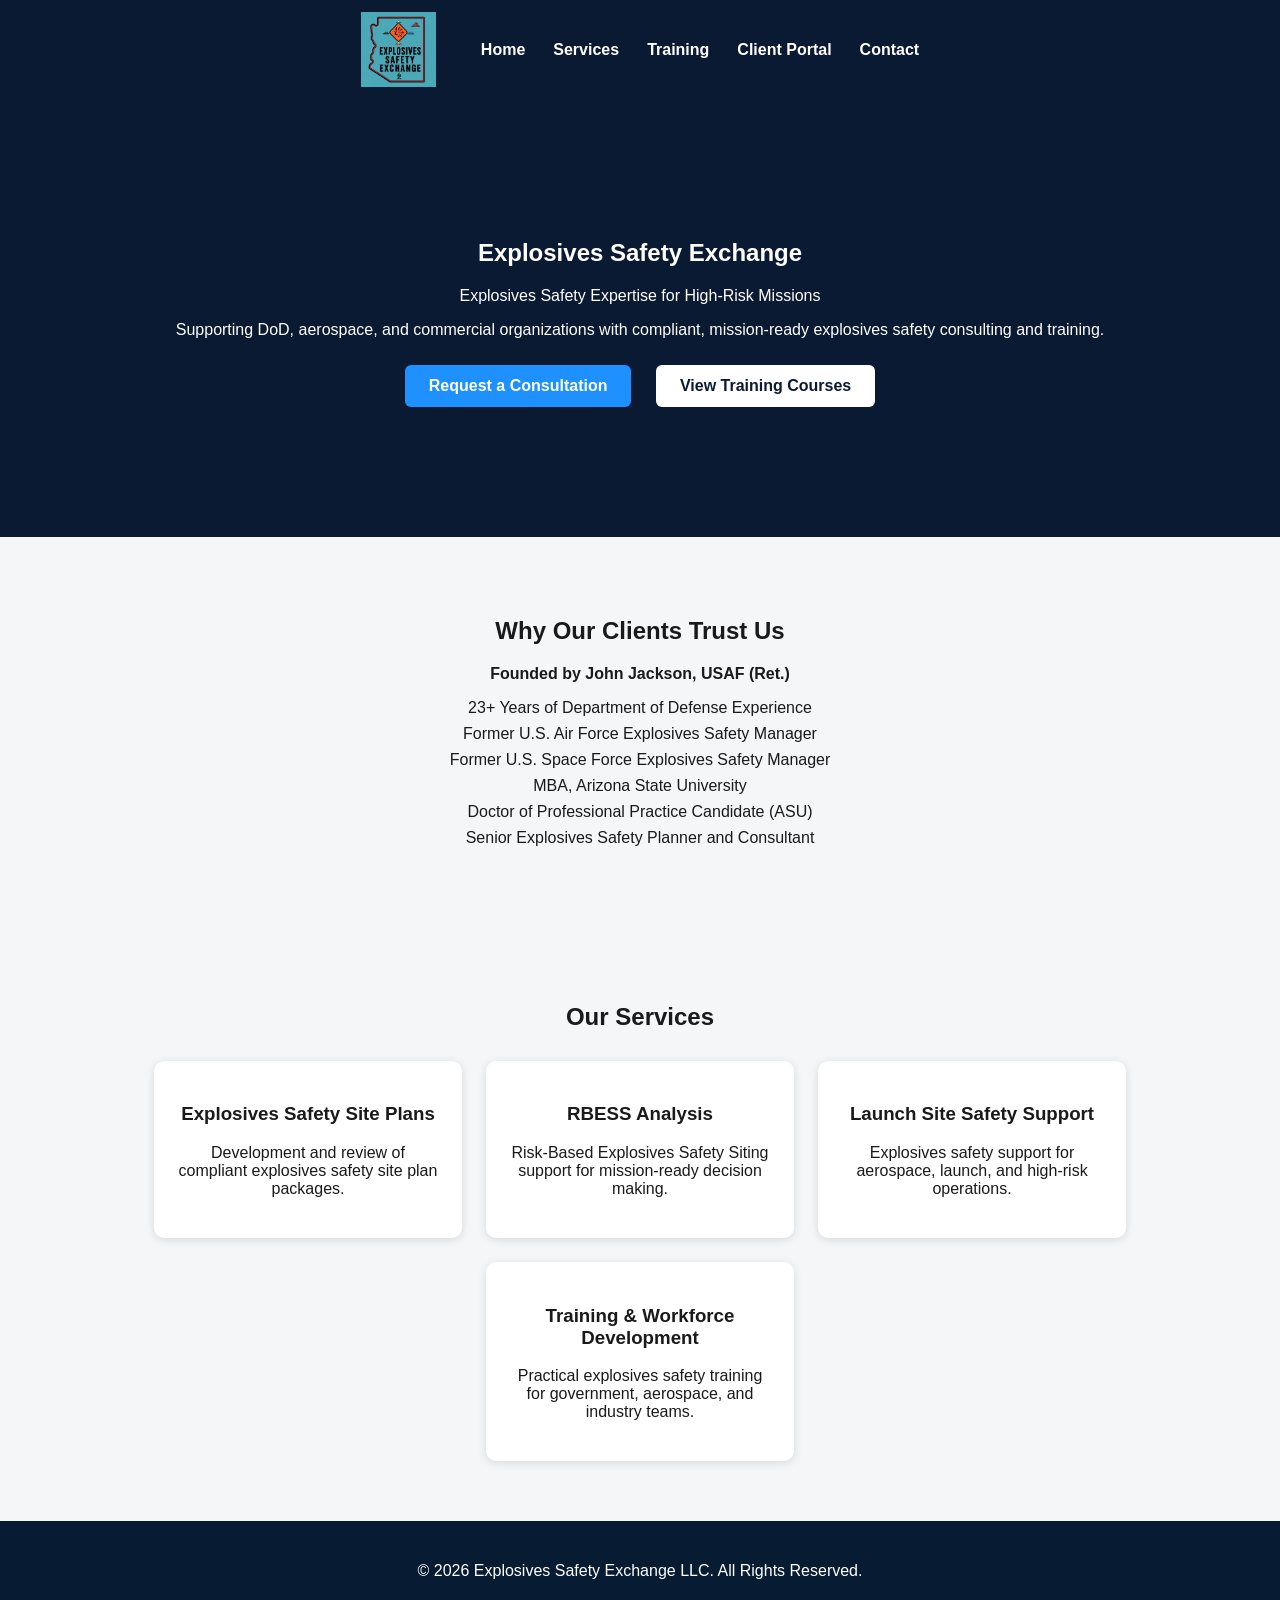
<file: index.html>
<!DOCTYPE html>
<html lang="en">
<head>
    <meta charset="UTF-8">
    <meta name="viewport" content="width=device-width, initial-scale=1.0">
    <title>Explosives Safety Exchange</title>
    <link rel="stylesheet" href="assets/css/style.css">
</head>

<body>

    <header class="top-header">

    <div class="header-logo">
        <img src="assets/images/logo.jpg" alt="Explosives Safety Exchange Logo">
    </div>

    <nav class="navbar">
        <ul>
            <li><a href="index.html" class="active">Home</a></li>
            <li><a href="services.html">Services</a></li>
            <li><a href="training.html">Training</a></li>
            <li><a href="portal.html">Client Portal</a></li>
            <li><a href="contact.html">Contact</a></li>
        </ul>
    </nav>

</header>

    <!-- HERO SECTION -->
    <section class="hero">
        <h1>Explosives Safety Exchange</h1>
        <p>Explosives Safety Expertise for High‑Risk Missions</p>
        <p>Supporting DoD, aerospace, and commercial organizations with compliant, mission‑ready explosives safety consulting and training.</p>

        <div class="hero-buttons">
            <a href="contact.html" class="btn-primary">Request a Consultation</a>
            <a href="training.html" class="btn-secondary">View Training Courses</a>
        </div>
       
</section>

<section class="credentials">
    <h2>Why Our Clients Trust Us</h2>

    <p><strong>Founded by John Jackson, USAF (Ret.)</strong></p>

    <ul>
        <li>23+ Years of Department of Defense Experience</li>
        <li>Former U.S. Air Force Explosives Safety Manager</li>
        <li>Former U.S. Space Force Explosives Safety Manager</li>
        <li>MBA, Arizona State University</li>
        <li>Doctor of Professional Practice Candidate (ASU)</li>
        <li>Senior Explosives Safety Planner and Consultant</li>
    </ul>
</section>
<section class="services-preview">
    <h2>Our Services</h2>

    <div class="service-grid">
        <div class="service-card">
            <h3>Explosives Safety Site Plans</h3>
            <p>Development and review of compliant explosives safety site plan packages.</p>
        </div>

        <div class="service-card">
            <h3>RBESS Analysis</h3>
            <p>Risk-Based Explosives Safety Siting support for mission-ready decision making.</p>
        </div>

        <div class="service-card">
            <h3>Launch Site Safety Support</h3>
            <p>Explosives safety support for aerospace, launch, and high-risk operations.</p>
        </div>

        <div class="service-card">
            <h3>Training & Workforce Development</h3>
            <p>Practical explosives safety training for government, aerospace, and industry teams.</p>
        </div>
    </div>
</section>

<footer>
    <p>© 2026 Explosives Safety Exchange LLC. All Rights Reserved.</p>
</footer>

</body>
</html>
</file>
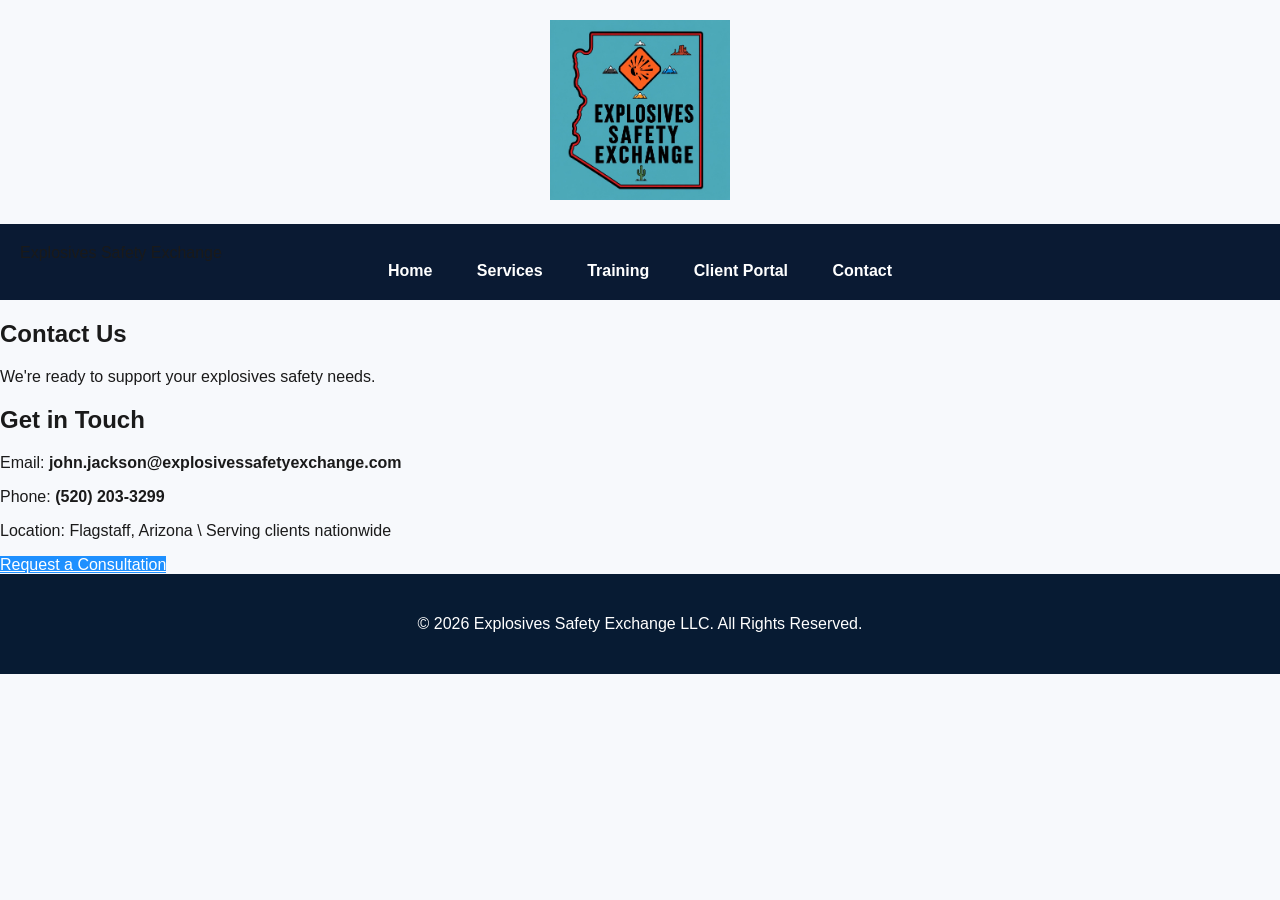
<file: contact.html>
<!DOCTYPE html>
<html lang="en">
<head>
    <meta charset="UTF-8">
    <meta name="viewport" content="width=device-width, initial-scale=1.0">
    <title>Contact | Explosives Safety Exchange</title>
    <link rel="stylesheet" href="assets/css/style.css">
</head>

<body>

<!-- HEADER WITH LOGO -->
    <header style="text-align:center; padding:20px;">
        <img src="assets/images/logo.jpg" alt="Explosives Safety Exchange Logo" style="height:180px;">
    </header>

<header>
    <nav class="navbar">
        <div class="logo">Explosives Safety Exchange</div>
        <ul class="nav-links">
            <li><a href="index.html">Home</a></li>
            <li><a href="services.html">Services</a></li>
            <li><a href="training.html">Training</a></li>
            <li><a href="portal.html">Client Portal</a></li>
            <li><a href="contact.html" class="active">Contact</a></li>
        </ul>
    </nav>
</header>

<section class="page-header">
    <h1>Contact Us</h1>
    <p>We're ready to support your explosives safety needs.</p>
</section>

<section class="contact-section">
    <h2>Get in Touch</h2>
    <p>Email: <strong>john.jackson@explosivessafetyexchange.com</strong></p>
    <p>Phone: <strong>(520) 203-3299</strong></p>
    <p>Location: Flagstaff, Arizona \ Serving clients nationwide</p>

    <a class="btn-primary" href="mailto:you@explosivessafetyexchange.com">Request a Consultation</a>
</section>

<footer>
    <p>© 2026 Explosives Safety Exchange LLC. All Rights Reserved.</p>
</footer>

</body>
</html>
</file>
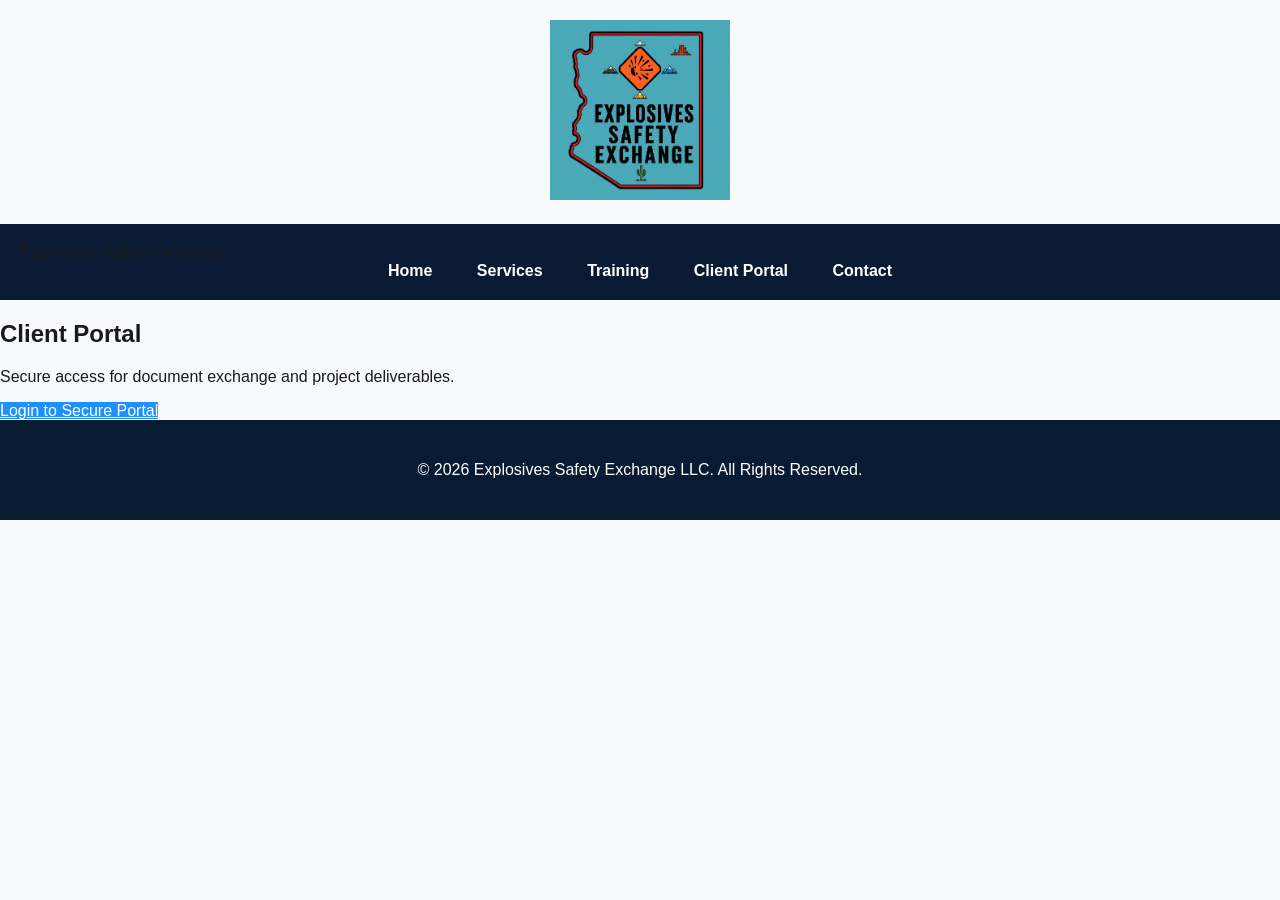
<file: portal.html>
<!DOCTYPE html>
<html lang="en">
<head>
    <meta charset="UTF-8">
    <meta name="viewport" content="width=device-width, initial-scale=1.0">
    <title>Client Portal | Explosives Safety Exchange</title>
    <link rel="stylesheet" href="assets/css/style.css">
</head>

<body>

<!-- HEADER WITH LOGO -->
    <header style="text-align:center; padding:20px;">
        <img src="assets/images/logo.jpg" alt="Explosives Safety Exchange Logo" style="height:180px;">
    </header>

<header>
    <nav class="navbar">
        <div class="logo">Explosives Safety Exchange</div>
        <ul class="nav-links">
            <li><a href="index.html">Home</a></li>
            <li><a href="services.html">Services</a></li>
            <li><a href="training.html">Training</a></li>
            <li><a href="portal.html" class="active">Client Portal</a></li>
            <li><a href="contact.html">Contact</a></li>
        </ul>
    </nav>
</header>

<section class="page-header">
    <h1>Client Portal</h1>
    <p>Secure access for document exchange and project deliverables.</p>
</section>

<section class="portal-section">
    <a class="btn-primary" href="YOUR_SHAREPOINT_PORTAL_LINK_HERE">Login to Secure Portal</a>
</section>

<footer>
    <p>© 2026 Explosives Safety Exchange LLC. All Rights Reserved.</p>
</footer>

</body>
</html>
</file>
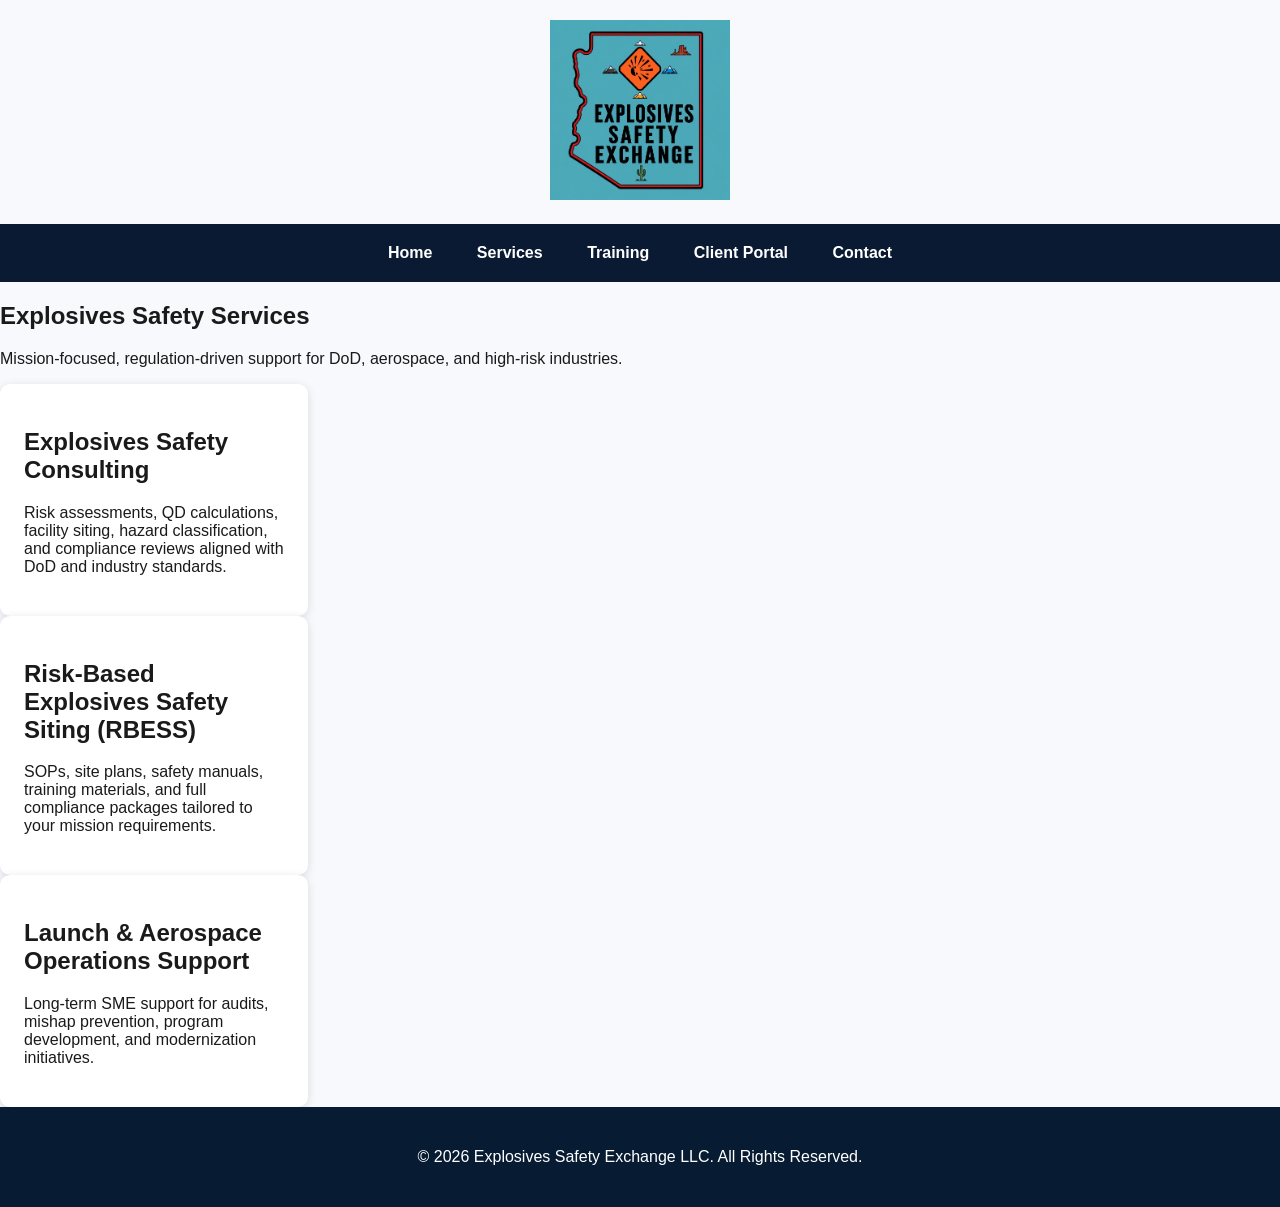
<file: services.html>
<!DOCTYPE html>
<html lang="en">
<head>
    <meta charset="UTF-8">
    <meta name="viewport" content="width=device-width, initial-scale=1.0">
    <title>Services | Explosives Safety Exchange</title>
    <link rel="stylesheet" href="assets/css/style.css">
</head>

<body>

<!-- HEADER WITH LOGO -->
    <header style="text-align:center; padding:20px;">
        <img src="assets/images/logo.jpg" alt="Explosives Safety Exchange Logo" style="height:180px;">
    </header>

<header>
    <nav class="navbar">
        <div class="logo">
            </div>
        <ul class="nav-links">
            <li><a href="index.html">Home</a></li>
            <li><a href="services.html" class="active">Services</a></li>
            <li><a href="training.html">Training</a></li>
            <li><a href="portal.html">Client Portal</a></li>
            <li><a href="contact.html">Contact</a></li>
        </ul>
    </nav>
</header>

<section class="page-header">
    <h1>Explosives Safety Services</h1>
    <p>Mission-focused, regulation-driven support for DoD, aerospace, and high-risk industries.</p>
</section>

<section class="services-section">
    <div class="service-card">
        <h2>Explosives Safety Consulting</h2>
        <p>Risk assessments, QD calculations, facility siting, hazard classification, and compliance reviews aligned with DoD and industry standards.</p>
    </div>

    <div class="service-card">
        <h2>Risk-Based Explosives Safety Siting (RBESS)</h2>
        <p>SOPs, site plans, safety manuals, training materials, and full compliance packages tailored to your mission requirements.</p>
    </div>

    <div class="service-card">
        <h2>Launch & Aerospace Operations Support</h2>
        <p>Long-term SME support for audits, mishap prevention, program development, and modernization initiatives.</p>
    </div>
</section>

<footer>
    <p>© 2026 Explosives Safety Exchange LLC. All Rights Reserved.</p>
</footer>

</body>
</html>
</file>
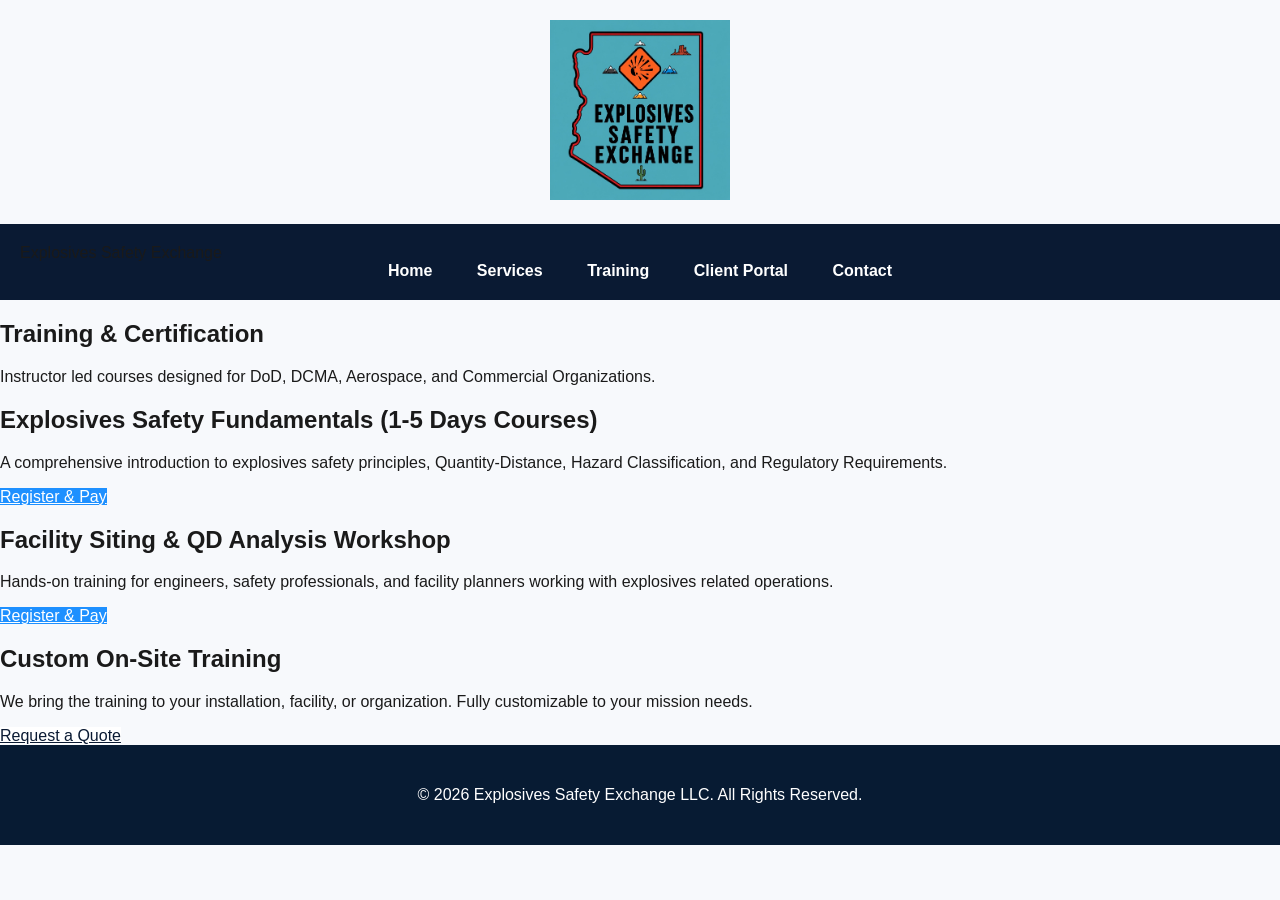
<file: training.html>
<!DOCTYPE html>
<html lang="en">
<head>
    <meta charset="UTF-8">
    <meta name="viewport" content="width=device-width, initial-scale=1.0">
    <title>Training | Explosives Safety Exchange</title>
    <link rel="stylesheet" href="assets/css/style.css">
</head>

<body>

<!-- HEADER WITH LOGO -->
    <header style="text-align:center; padding:20px;">
        <img src="assets/images/logo.jpg" alt="Explosives Safety Exchange Logo" style="height:180px;">
    </header>

<header>
    <nav class="navbar">
        <div class="logo">Explosives Safety Exchange</div>
        <ul class="nav-links">
            <li><a href="index.html">Home</a></li>
            <li><a href="services.html">Services</a></li>
            <li><a href="training.html" class="active">Training</a></li>
            <li><a href="portal.html">Client Portal</a></li>
            <li><a href="contact.html">Contact</a></li>
        </ul>
    </nav>
</header>

<section class="page-header">
    <h1>Training & Certification</h1>
    <p>Instructor led courses designed for DoD, DCMA, Aerospace, and Commercial Organizations.</p>
</section>

<section class="training-section">

    <div class="training-card">
        <h2>Explosives Safety Fundamentals (1-5 Days Courses)</h2>
        <p>A comprehensive introduction to explosives safety principles, Quantity-Distance, Hazard Classification, and Regulatory Requirements.</p>
        <a class="btn-primary" href="#">Register & Pay</a>
    </div>

    <div class="training-card">
        <h2>Facility Siting & QD Analysis Workshop</h2>
        <p>Hands-on training for engineers, safety professionals, and facility planners working with explosives related operations.</p>
        <a class="btn-primary" href="#">Register & Pay</a>
    </div>

    <div class="training-card">
        <h2>Custom On-Site Training</h2>
        <p>We bring the training to your installation, facility, or organization. Fully customizable to your mission needs.</p>
        <a class="btn-secondary" href="contact.html">Request a Quote</a>
    </div>

</section>

<footer>
<p>© 2026 Explosives Safety Exchange LLC. All Rights Reserved.</p>
</footer>

</body>
</html>
</file>
<file: assets/css/style.css>
body {
    margin: 0;
    font-family: Arial, sans-serif;
    background: #f7f9fc;
    color: #1a1a1a;
}

/* NAVBAR */
.navbar {
    background: #0a1a33;
    padding: 20px;
}

.navbar ul {
    list-style: none;
    margin: 0;
    padding: 0;
    text-align: center;
}

.navbar li {
    display: inline-block;
    margin: 0 20px;
}

.navbar a {
    color: white;
    text-decoration: none;
    font-weight: bold;
}

/* HERO SECTION */
.hero {
    text-align: center;
    padding: 120px 20px;
    background: #0a1a33;
    color: white;
}

.hero-buttons a {
    display: inline-block;
    margin: 10px;
    padding: 12px 24px;
    border-radius: 6px;
    text-decoration: none;
    font-weight: bold;
}

.btn-primary {
    background: #1e90ff;
    color: white;
}

.btn-secondary {
    background: white;
    color: #0a1a33;
}
.credentials,
.services-preview {
    padding: 60px 20px;
    text-align: center;
    background: #f4f6f8;
}

.credentials ul {
    list-style: none;
    padding: 0;
}

.credentials li {
    margin: 8px 0;
}

.service-grid {
    display: flex;
    flex-wrap: wrap;
    justify-content: center;
    gap: 24px;
    margin-top: 30px;
}

.service-card {
    width: 260px;
    background: white;
    padding: 24px;
    border-radius: 10px;
    box-shadow: 0 2px 10px rgba(0,0,0,.12);
}

footer {
    text-align: center;
    padding: 25px;
    background: #071b33;
    color: white;
}
footer {
    text-align: center;
    padding: 25px;
    background: #071b33;
    color: white;
}

/* Header: logo and navigation on one line */
.top-header {
    display: flex;
    align-items: center;
    justify-content: center;
    gap: 45px;
    background: #0a1a33;
    padding: 12px 24px;
}

.header-logo img {
    height: 75px;
    width: auto;
    display: block;
}

.top-header .navbar {
    background: transparent;
    padding: 0;
}

.top-header .navbar ul {
    display: flex;
    align-items: center;
    gap: 28px;
    list-style: none;
    margin: 0;
    padding: 0;
}

.top-header .navbar li {
    margin: 0;
}

.top-header .navbar a {
    color: white;
    text-decoration: none;
    font-weight: bold;
}
header.top-header {
    display: flex !important;
}
</file>
